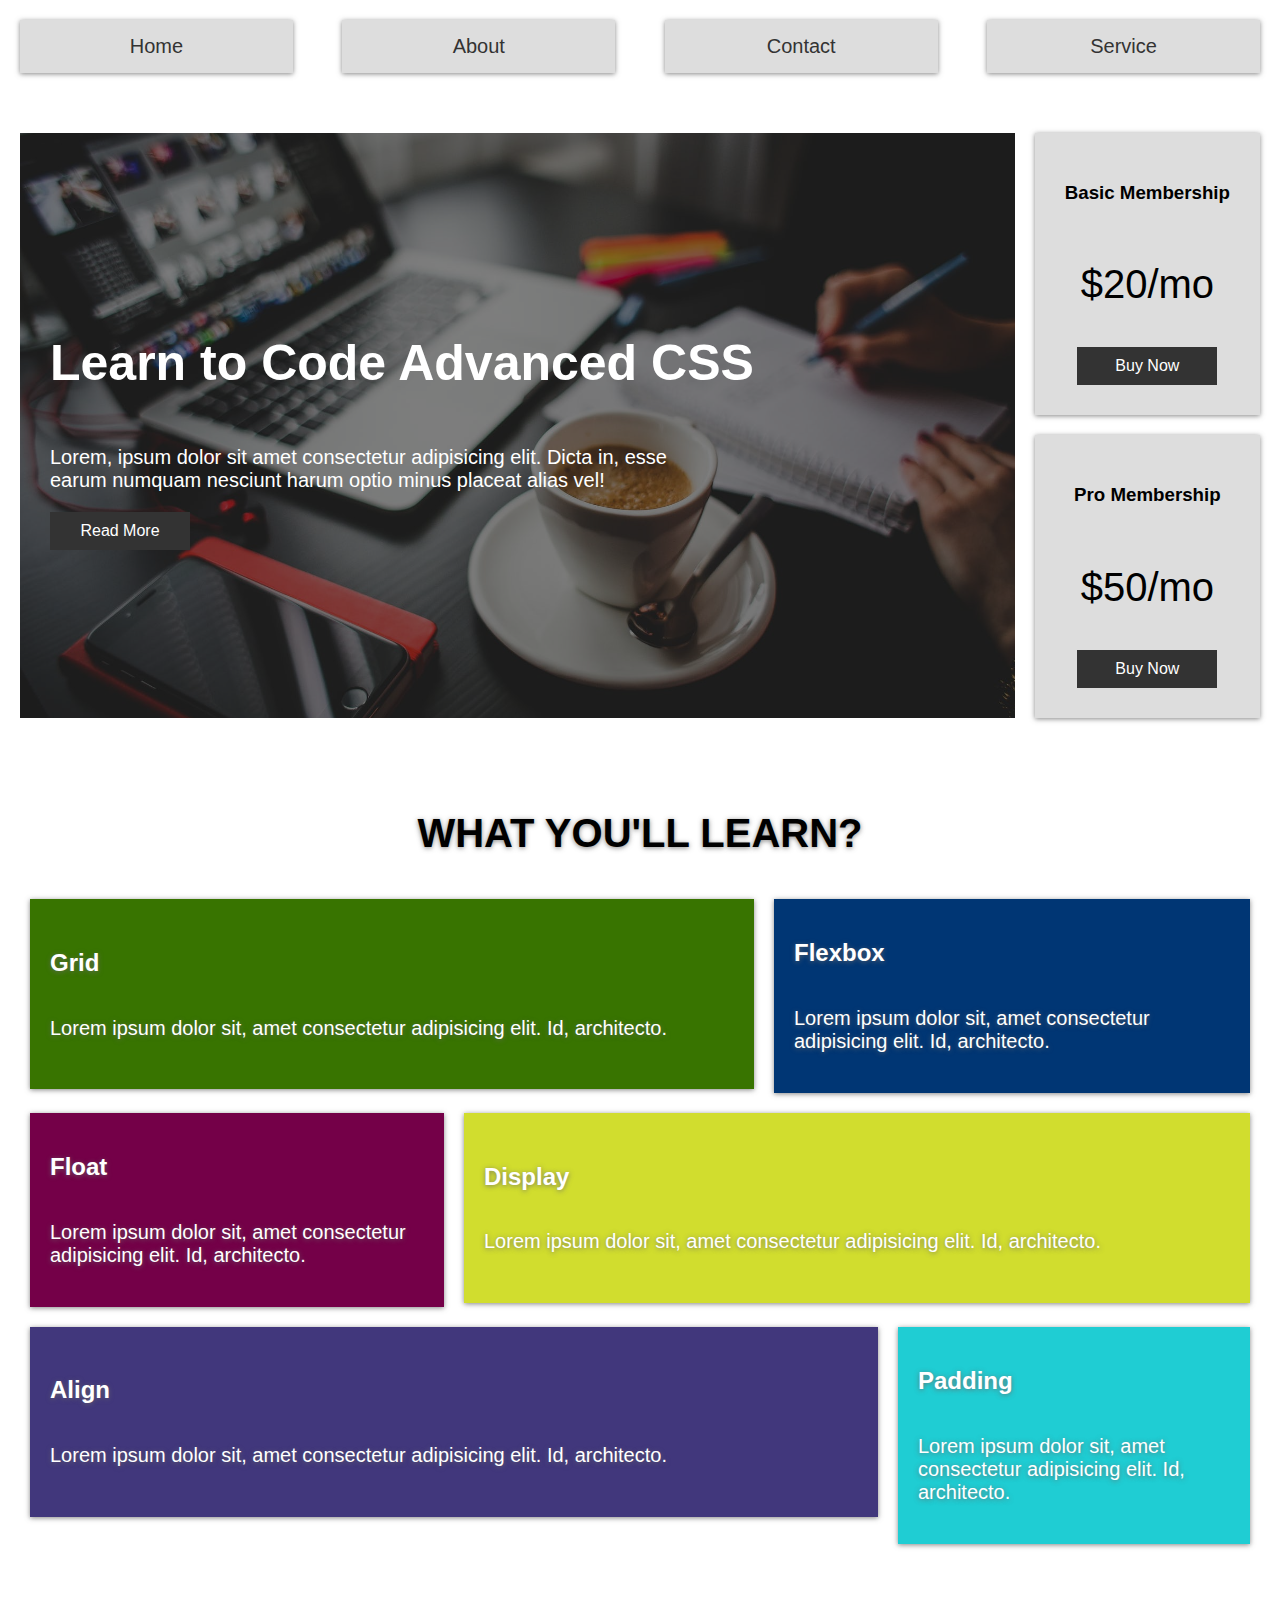
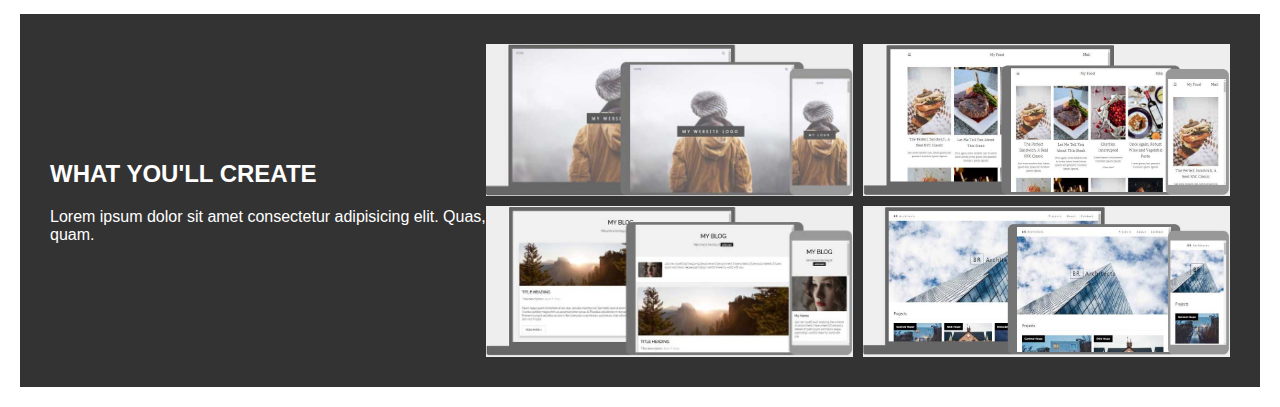
<file: pre-designed/index.html>
<!DOCTYPE html>
<html lang="en">
    <meta charset="UTF-8">
    <meta name="viewport" content="width=device-width, initial-scale=1.0">
    <title>Responsive Design</title>
    <link rel="stylesheet" href="style.css">
    </head>

    <body>

        <div class="wrapper">

            <!-- Navigation -->

            <nav class="nav">
                <div class="nav-items">
                    <div class="nav-item">
                        <a href="#">Home</a>
                    </div>
                    <div class="nav-item">
                        <a href="#">About</a>
                    </div>
                    <div class="nav-item">
                        <a href="#">Contact</a>
                    </div>
                    <div class="nav-item">
                        <a href="#">Service</a>
                    </div>
                </div>
            </nav>

            <!-- Top Container -->
            <section class="top-container">
                <header class="showcase">
                    <h1>Learn to Code Advanced CSS</h1>
                    <p>Lorem, ipsum dolor sit amet consectetur adipisicing elit. Dicta in, esse earum numquam nesciunt
                        harum optio minus placeat alias vel!</p>
                    <div class="btn">Read More</div>
                </header>
                <div class="price-box-a">
                    <h3>Basic Membership</h4>
                        <p class="price">$20/mo</p>
                        <div class="btn">Buy Now</div>
                </div>
                <div class="price-box-b">
                    <h3>Pro Membership</h4>
                        <p class="price">$50/mo</p>
                        <div class="btn">Buy Now</div>
                </div>
            </section>

            <!-- Float Boxes Section -->

            <section class="learn">
                <h2 class="title">What you'll learn?</h2>
                <div class="boxes">
                    <div id="grid" class="box">
                        <div class="content">
                            <h2>Grid</h3>
                                <p>Lorem ipsum dolor sit, amet consectetur adipisicing elit. Id, architecto.</p>
                        </div>
                    </div>
                    <div id="flexbox" class="box">
                        <div class="content">
                            <h2>Flexbox</h3>
                                <p>Lorem ipsum dolor sit, amet consectetur adipisicing elit. Id, architecto.</p>
                        </div>
                    </div>
                    <div id="float" class="box">
                        <div class="content">
                            <h2>Float</h3>
                                <p>Lorem ipsum dolor sit, amet consectetur adipisicing elit. Id, architecto.</p>
                        </div>
                    </div>
                    <div id="display" class="box">
                        <div class="content">
                            <h2>Display</h3>
                                <p>Lorem ipsum dolor sit, amet consectetur adipisicing elit. Id, architecto.</p>
                        </div>
                    </div>
                    <div id="align" class="box">
                        <div class="content">
                            <h2>Align</h3>
                                <p>Lorem ipsum dolor sit, amet consectetur adipisicing elit. Id, architecto.</p>
                        </div>
                    </div>
                    <div id="padding" class="box">
                        <div class="content">
                            <h2>Padding</h3>
                                <p>Lorem ipsum dolor sit, amet consectetur adipisicing elit. Id, architecto.</p>
                        </div>
                    </div>
                </div>
            </section>

            <!-- Gallery -->

            <section class="gallery-container">
                <div class="gallery-texts">
                    <h2>What you'll create</h2>
                    <p>Lorem ipsum dolor sit amet consectetur adipisicing elit. Quas, quam.</p>
                </div>
                <div class="gallery">
                    <div class="gallery-img">
                        <img src="../images/img_temp_parallax.jpg" alt="img">
                    </div>
                    <div class="gallery-img">
                        <img src="../images/img_temp_food_blog.jpg" alt="img">
                    </div>
                    <div class="gallery-img">
                        <img src="../images/img_temp_blog.jpg" alt="img">
                    </div>
                    <div class="gallery-img">
                        <img src="../images/img_temp_architect.jpg" alt="img">
                    </div>
                </div>
            </section>
        </div>
    </body>

</html>
</file>
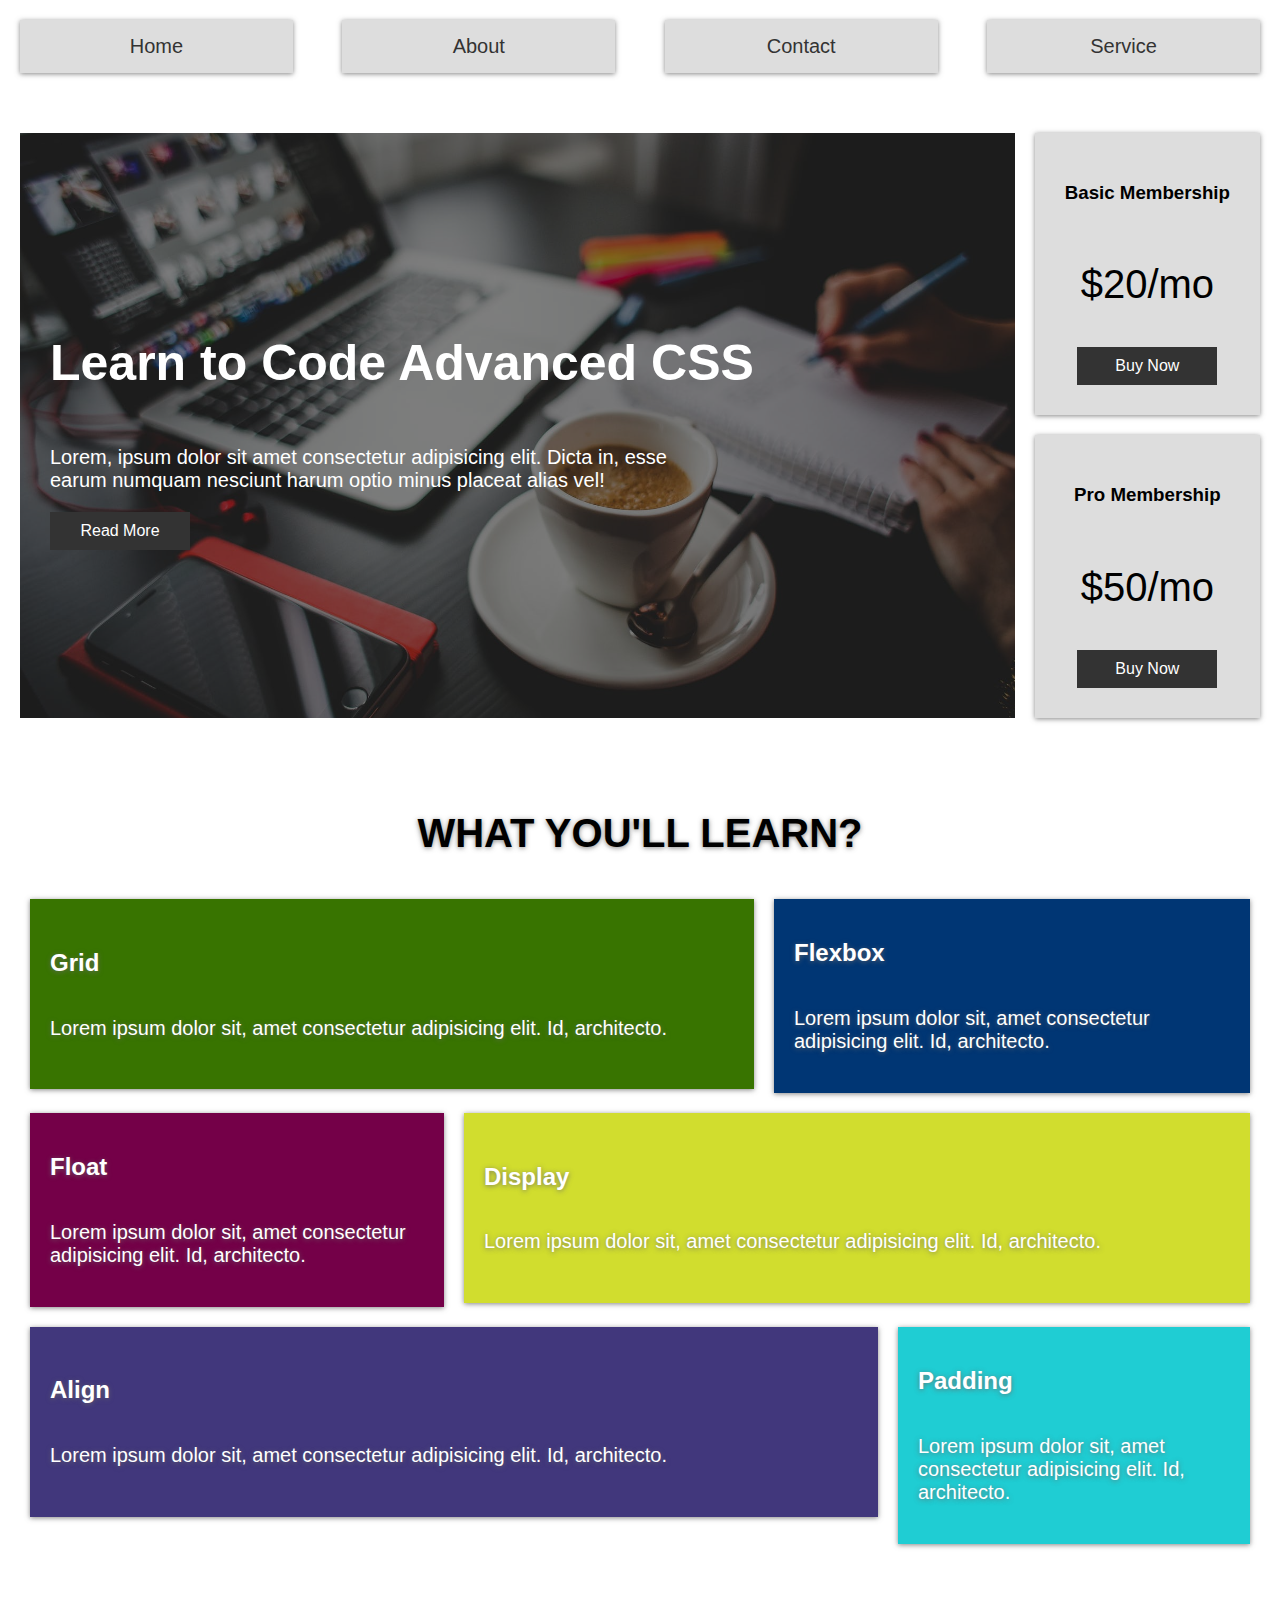
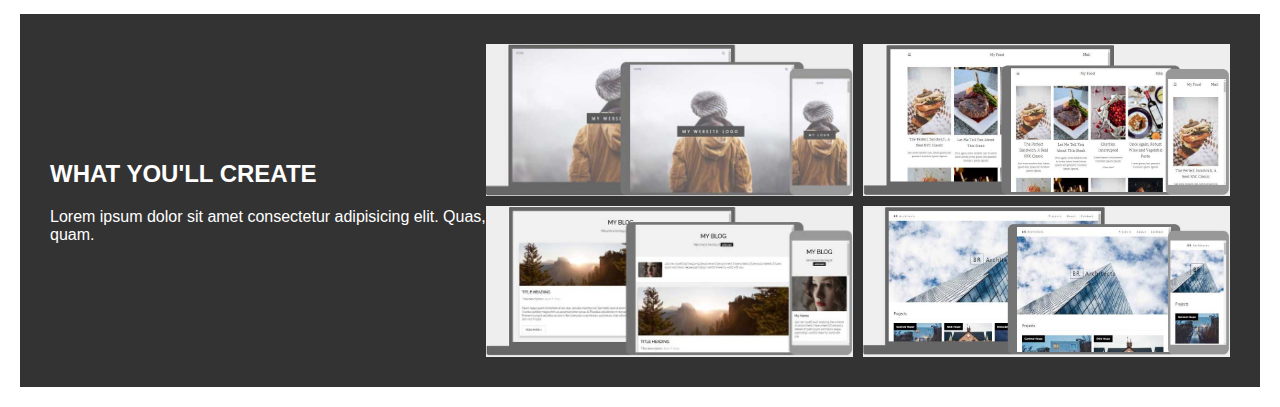
<file: pre2/index.html>
<!DOCTYPE html>
<html lang="en">
    <meta charset="UTF-8">
    <meta name="viewport" content="width=device-width, initial-scale=1.0">
    <title>Responsive Design</title>
    <link rel="stylesheet" href="style.css">
    </head>

    <body>

        <div class="wrapper">

            <!-- Navigation -->

            <nav class="nav">
                <div class="nav-items">
                    <div class="nav-item">
                        <a href="#">Home</a>
                    </div>
                    <div class="nav-item">
                        <a href="#">About</a>
                    </div>
                    <div class="nav-item">
                        <a href="#">Contact</a>
                    </div>
                    <div class="nav-item">
                        <a href="#">Service</a>
                    </div>
                </div>
            </nav>

            <!-- Top Container -->
            <section class="top-container">
                <header class="showcase">
                    <h1>Learn to Code Advanced CSS</h1>
                    <p>Lorem, ipsum dolor sit amet consectetur adipisicing elit. Dicta in, esse earum numquam nesciunt
                        harum optio minus placeat alias vel!</p>
                    <div class="btn">Read More</div>
                </header>
                <div class="price-box-a">
                    <h3>Basic Membership</h4>
                        <p class="price">$20/mo</p>
                        <div class="btn">Buy Now</div>
                </div>
                <div class="price-box-b">
                    <h3>Pro Membership</h4>
                        <p class="price">$50/mo</p>
                        <div class="btn">Buy Now</div>
                </div>
            </section>

            <!-- Grid Boxes Section -->

            <section class="learn">
                <h2 class="title">What you'll learn?</h2>
                <div class="boxes">
                    <div id="grid" class="box">
                        <div class="content">
                            <h2>Grid</h3>
                                <p>Lorem ipsum dolor sit, amet consectetur adipisicing elit. Id, architecto.</p>
                        </div>
                    </div>
                    <div id="flexbox" class="box">
                        <div class="content">
                            <h2>Flexbox</h3>
                                <p>Lorem ipsum dolor sit, amet consectetur adipisicing elit. Id, architecto.</p>
                        </div>
                    </div>
                    <div id="float" class="box">
                        <div class="content">
                            <h2>Float</h3>
                                <p>Lorem ipsum dolor sit, amet consectetur adipisicing elit. Id, architecto.</p>
                        </div>
                    </div>
                    <div id="display" class="box">
                        <div class="content">
                            <h2>Display</h3>
                                <p>Lorem ipsum dolor sit, amet consectetur adipisicing elit. Id, architecto.</p>
                        </div>
                    </div>
                    <div id="align" class="box">
                        <div class="content">
                            <h2>Align</h3>
                                <p>Lorem ipsum dolor sit, amet consectetur adipisicing elit. Id, architecto.</p>
                        </div>
                    </div>
                    <div id="padding" class="box">
                        <div class="content">
                            <h2>Padding</h3>
                                <p>Lorem ipsum dolor sit, amet consectetur adipisicing elit. Id, architecto.</p>
                        </div>
                    </div>
                </div>
            </section>

            <!-- Gallery -->

            <section class="gallery-container">
                <div class="gallery-texts">
                    <h2>What you'll create</h2>
                    <p>Lorem ipsum dolor sit amet consectetur adipisicing elit. Quas, quam.</p>
                </div>
                <div class="gallery">
                    <div class="gallery-img">
                        <img src="../images/img_temp_parallax.jpg" alt="img">
                    </div>
                    <div class="gallery-img">
                        <img src="../images/img_temp_food_blog.jpg" alt="img">
                    </div>
                    <div class="gallery-img">
                        <img src="../images/img_temp_blog.jpg" alt="img">
                    </div>
                    <div class="gallery-img">
                        <img src="../images/img_temp_architect.jpg" alt="img">
                    </div>
                </div>
            </section>
        </div>
    </body>

</html>
</file>
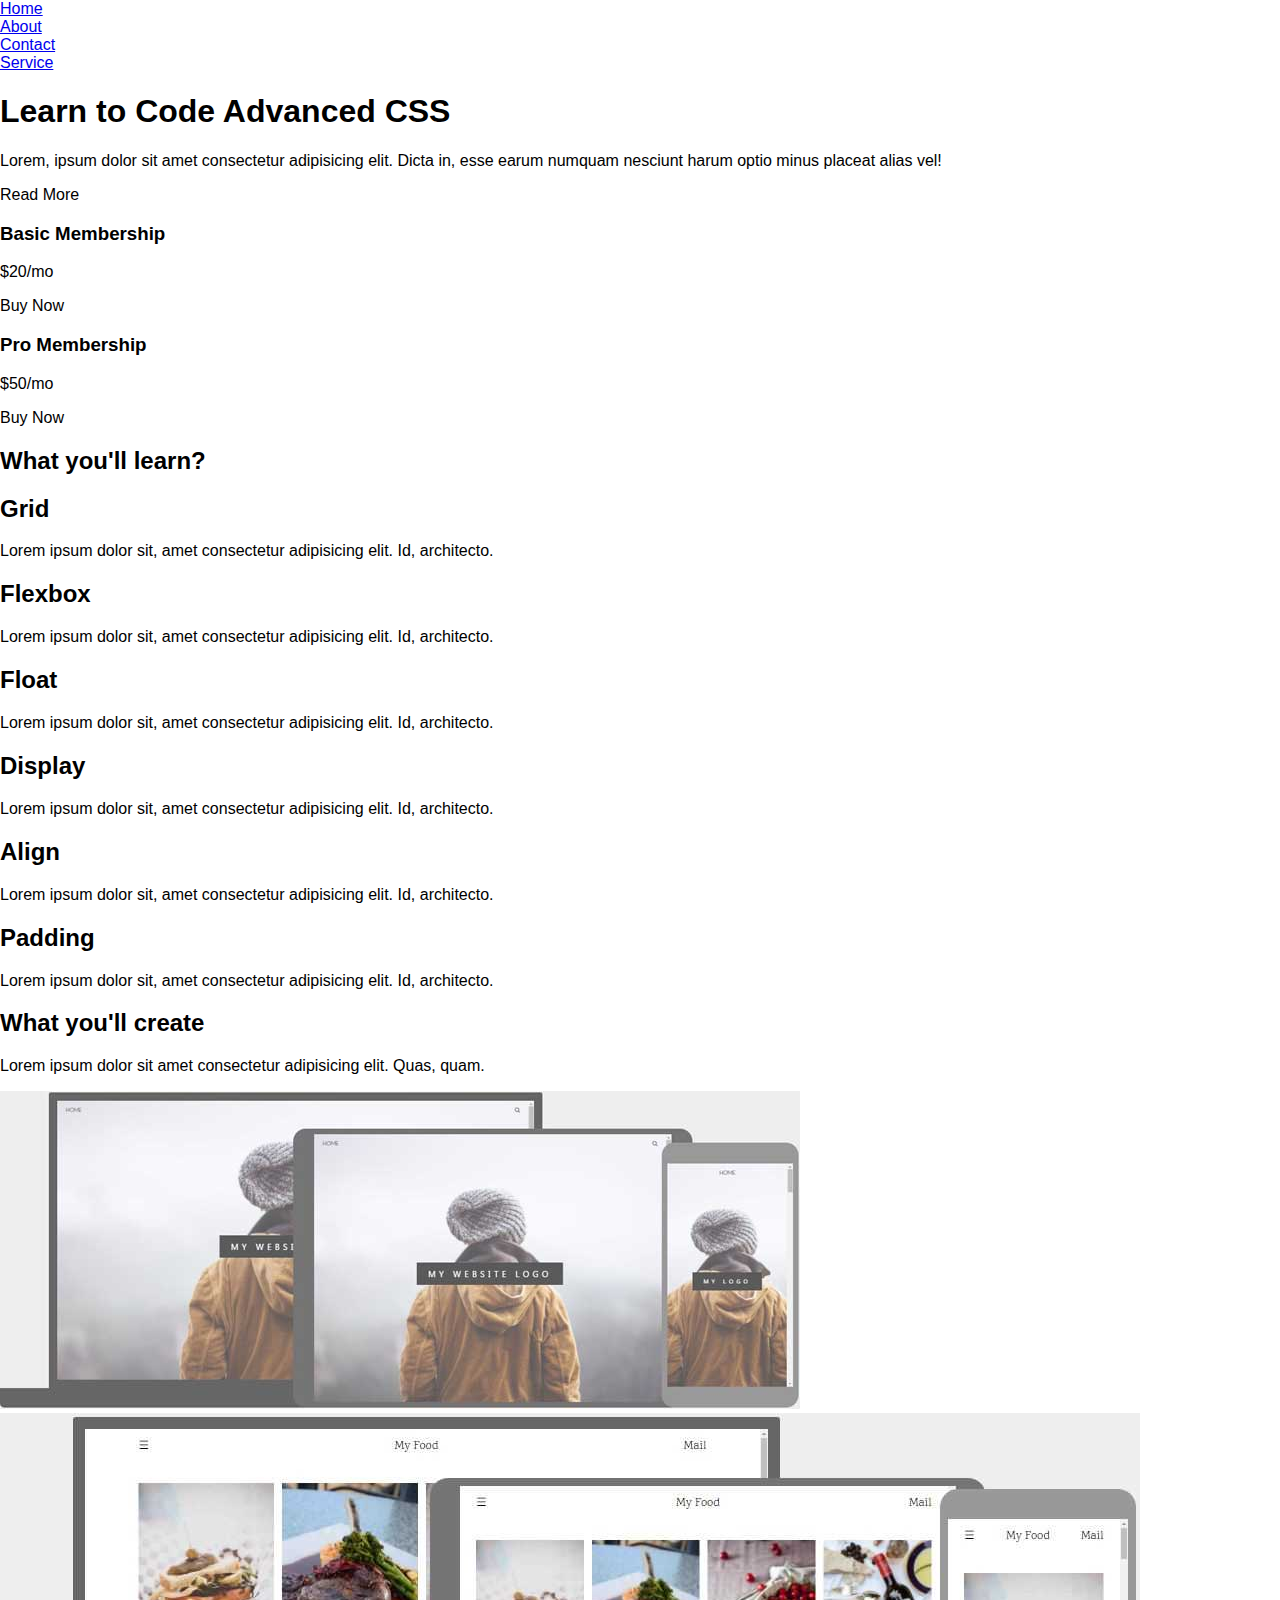
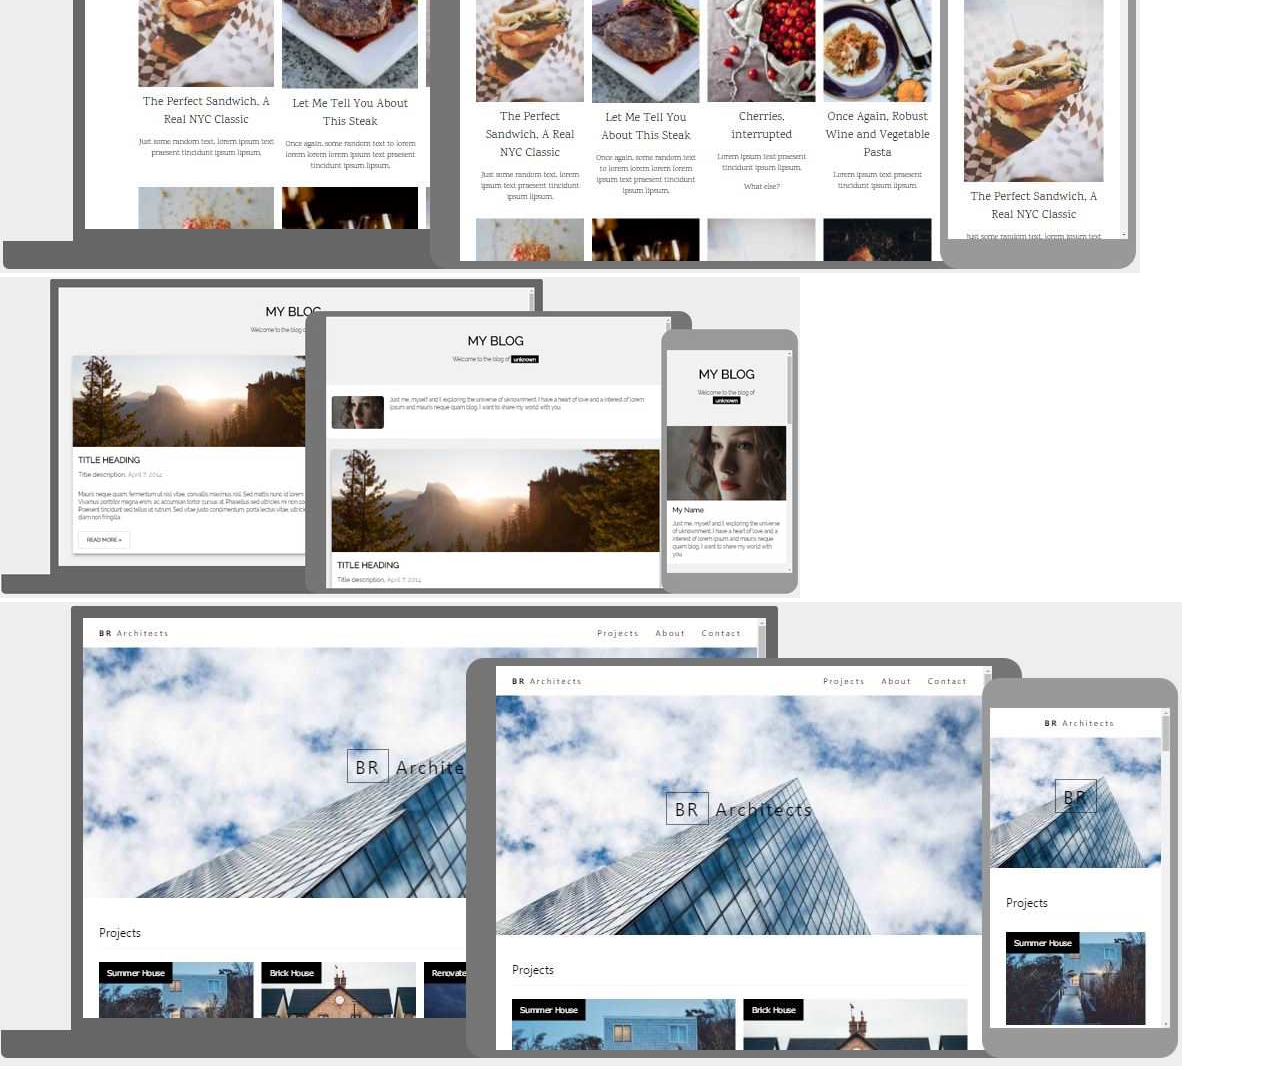
<file: raw-version/index.html>
<!DOCTYPE html>
<html lang="en">
    <meta charset="UTF-8">
    <meta name="viewport" content="width=device-width, initial-scale=1.0">
    <title>Responsive Design</title>
    <link rel="stylesheet" href="style.css">
    </head>

    <body>

        <div class="wrapper">

            <!-- Navigation -->

            <nav class="nav">
                <div class="nav-items">
                    <div class="nav-item">
                        <a href="#">Home</a>
                    </div>
                    <div class="nav-item">
                        <a href="#">About</a>
                    </div>
                    <div class="nav-item">
                        <a href="#">Contact</a>
                    </div>
                    <div class="nav-item">
                        <a href="#">Service</a>
                    </div>
                </div>
            </nav>

            <!-- Top Container -->
            <section class="top-container">
                <header class="showcase">
                    <h1>Learn to Code Advanced CSS</h1>
                    <p>Lorem, ipsum dolor sit amet consectetur adipisicing elit. Dicta in, esse earum numquam nesciunt
                        harum optio minus placeat alias vel!</p>
                    <div class="btn">Read More</div>
                </header>
                <div class="price-box price-box-a">
                    <h3>Basic Membership</h4>
                        <p class="price">$20/mo</p>
                        <div class="btn">Buy Now</div>
                </div>
                <div class="price-box price-box-b">
                    <h3>Pro Membership</h4>
                        <p class="price">$50/mo</p>
                        <div class="btn">Buy Now</div>
                </div>
            </section>

            <!-- Float Boxes Section -->

            <section class="learn">
                <h2 class="title">What you'll learn?</h2>
                <div class="boxes">
                    <div id="grid" class="box">
                        <div class="content">
                            <h2>Grid</h3>
                                <p>Lorem ipsum dolor sit, amet consectetur adipisicing elit. Id, architecto.</p>
                        </div>
                    </div>
                    <div id="flexbox" class="box">
                        <div class="content">
                            <h2>Flexbox</h3>
                                <p>Lorem ipsum dolor sit, amet consectetur adipisicing elit. Id, architecto.</p>
                        </div>
                    </div>
                    <div id="float" class="box">
                        <div class="content">
                            <h2>Float</h3>
                                <p>Lorem ipsum dolor sit, amet consectetur adipisicing elit. Id, architecto.</p>
                        </div>
                    </div>
                    <div id="display" class="box">
                        <div class="content">
                            <h2>Display</h3>
                                <p>Lorem ipsum dolor sit, amet consectetur adipisicing elit. Id, architecto.</p>
                        </div>
                    </div>
                    <div id="align" class="box">
                        <div class="content">
                            <h2>Align</h3>
                                <p>Lorem ipsum dolor sit, amet consectetur adipisicing elit. Id, architecto.</p>
                        </div>
                    </div>
                    <div id="padding" class="box">
                        <div class="content">
                            <h2>Padding</h3>
                                <p>Lorem ipsum dolor sit, amet consectetur adipisicing elit. Id, architecto.</p>
                        </div>
                    </div>
                </div>
            </section>

            <!-- Gallery -->

            <section class="gallery-container">
                <div class="gallery-texts">
                    <h2>What you'll create</h2>
                    <p>Lorem ipsum dolor sit amet consectetur adipisicing elit. Quas, quam.</p>
                </div>
                <div class="gallery">
                    <div class="gallery-img">
                        <img src="../images/img_temp_parallax.jpg" alt="img">
                    </div>
                    <div class="gallery-img">
                        <img src="../images/img_temp_food_blog.jpg" alt="img">
                    </div>
                    <div class="gallery-img">
                        <img src="../images/img_temp_blog.jpg" alt="img">
                    </div>
                    <div class="gallery-img">
                        <img src="../images/img_temp_architect.jpg" alt="img">
                    </div>
                </div>
            </section>
        </div>
    </body>

</html>
</file>
<file: pre-designed/style.css>
:root {
  --primary: #ddd;
  --dark: #333;
  --light: #fff;
  --shadow: 0 1px 5px rgba(104, 104, 104, 0.8);
}

html {
  font-family: Arial, Helvetica, sans-serif;
}

body {
  margin: 0;
  padding: 0;
}

.btn {
  background: var(--dark);
  color: var(--light);
  width: 80px;
  text-align: center;
  padding: 10px 30px;
  cursor: pointer;
}

.wrapper {
  display: grid;
  grid-gap: 20px;
}

/* Navigation */

.nav {
  margin: 20px;
}

.nav-items {
  display: flex;
  justify-content: space-between;
}

.nav-item {
  box-sizing: border-box;
  flex-basis: 22%;
}

.nav-item a {
  text-decoration: none;
  text-align: center;
  display: block;
  color: var(--dark);
  padding: 15px 0;
  background-color: var(--primary);
  font-size: 20px;
  box-shadow: var(--shadow);
}

.nav-item a:hover {
  color: var(--light);
  background-color: var(--dark);
}

/* Top Container */

.top-container {
  display: grid;
  grid-gap: 20px;
  margin: 20px;
  grid-template-areas:
    "showcase showcase price-box-a"
    "showcase showcase price-box-b";
}

.showcase {
  grid-area: showcase;
  background: url("../images/desing.jpeg");
  background-size: cover;
  background-position: center;
  padding: 30px;
  position: relative;
  min-height: 500px;
  display: flex;
  z-index: 0;
  flex-direction: column;
  justify-content: center;
}

.showcase::after {
  content: "";
  background: rgba(0, 0, 0, 0.5);
  width: 100%;
  height: 100%;
  position: absolute;
  width: 100%;
  z-index: -1;
  top: 0;
  left: 0;
}

.showcase h1,
.showcase p {
  color: var(--light);
}

.showcase h1 {
  font-size: 50px;
}

.showcase p {
  font-size: 20px;
  width: 70%;
}

.price-box-a {
  grid-area: price-box-a;
}

.price-box-b {
  grid-area: price-box-b;
}

.price-box-a,
.price-box-b {
  background: var(--primary);
  box-shadow: var(--shadow);
  display: flex;
  flex-direction: column;
  align-items: center;
  justify-content: center;
  padding: 30px;
}

.price {
  font-size: 40px;
}

/* Boxes */

.learn {
  margin: 20px;
}

.learn .title {
  font-size: 40px;
  text-align: center;
  text-shadow: var(--shadow);
  text-transform: uppercase;
}

.box {
  box-sizing: border-box;
  float: left;
  padding: 10px;
}

.box .content {
  background: var(--primary);
  padding: 20px;
}

#grid {
  width: 60%;
}

#flexbox {
  width: 40%;
}

#float {
  width: 35%;
}

#align {
  width: 70%;
}

#display {
  width: 65%;
}

#padding {
  width: 30%;
}

#grid .content {
  background: rgb(56, 116, 0);
}

#flexbox .content {
  background: rgb(0, 54, 116);
}

#float .content {
  background: rgb(116, 0, 72);
}

#align .content {
  background: rgb(65, 55, 124);
}

#display .content {
  background: rgb(209, 221, 46);
}

#padding .content {
  background: rgb(31, 205, 211);
}

.content {
  box-shadow: var(--shadow);
  color: var(--light);
  text-shadow: var(--shadow);
  min-height: 150px;
  display: flex;
  flex-direction: column;
  align-items: flex-start;
  justify-content: center;
}

.content p {
  font-size: 20px;
}

/* Gallery */

img {
  width: 100%;
  height: 100%;
}

.gallery-container {
  background-color: var(--dark);
  margin: 20px;
  padding: 30px;
  display: flex;
  align-items: center;
  justify-content: space-around;
}

.gallery {
  width: 70%;
  display: grid;
  grid-gap: 10px;
  grid-template-columns: repeat(2, 1fr);
}
.gallery-texts {
  color: var(--light);
}

.gallery-texts h2 {
  text-transform: uppercase;
}

.gallery-img {
  width: 100%;
  height: auto;
}

/* Responsive */

@media (max-width: 900px) {
  .top-container {
    grid-template-areas:
      "showcase showcase"
      "price-box-a price-box-b";
  }

  .box {
    width: 50% !important;
  }

  .gallery-container {
    flex-direction: column;
    text-align: center;
  }
}

@media (max-width: 768px) {
  .nav-items {
    flex-direction: column;
    min-height: 250px;
  }
  .gallery {
    width: 100%;
  }
}

@media (max-width: 480px) {
  .top-container {
    grid-template-areas:
      "showcase"
      "price-box-a"
      "price-box-b";
  }

  .box {
    width: 100% !important;
  }
}
</file>
<file: pre2/style.css>
:root {
  --primary: #ddd;
  --dark: #333;
  --light: #fff;
  --shadow: 0 1px 5px rgba(104, 104, 104, 0.8);
}

html {
  font-family: Arial, Helvetica, sans-serif;
}

body {
  margin: 0;
  padding: 0;
}

.btn {
  background: var(--dark);
  color: var(--light);
  width: 80px;
  text-align: center;
  padding: 10px 30px;
  cursor: pointer;
}

.wrapper {
  display: grid;
  grid-gap: 20px;
}

/* Navigation */

.nav {
  margin: 20px;
}

.nav-items {
  display: flex;
  justify-content: space-between;
}

.nav-item {
  box-sizing: border-box;
  flex-basis: 22%;
}

.nav-item a {
  text-decoration: none;
  text-align: center;
  display: block;
  color: var(--dark);
  padding: 15px 0;
  background-color: var(--primary);
  font-size: 20px;
  box-shadow: var(--shadow);
}

.nav-item a:hover {
  color: var(--light);
  background-color: var(--dark);
}

/* Top Container */

.top-container {
  display: grid;
  grid-gap: 20px;
  margin: 20px;
  grid-template-areas:
    "showcase showcase price-box-a"
    "showcase showcase price-box-b";
}

.showcase {
  grid-area: showcase;
  background: url("../images/desing.jpeg");
  background-size: cover;
  background-position: center;
  padding: 30px;
  position: relative;
  min-height: 500px;
  display: flex;
  z-index: 0;
  flex-direction: column;
  justify-content: center;
}

.showcase::after {
  content: "";
  background: rgba(0, 0, 0, 0.5);
  width: 100%;
  height: 100%;
  position: absolute;
  width: 100%;
  z-index: -1;
  top: 0;
  left: 0;
}

.showcase h1,
.showcase p {
  color: var(--light);
}

.showcase h1 {
  font-size: 50px;
}

.showcase p {
  font-size: 20px;
  width: 70%;
}

.price-box-a {
  grid-area: price-box-a;
}

.price-box-b {
  grid-area: price-box-b;
}

.price-box-a,
.price-box-b {
  background: var(--primary);
  box-shadow: var(--shadow);
  display: flex;
  flex-direction: column;
  align-items: center;
  justify-content: center;
  padding: 30px;
}

.price {
  font-size: 40px;
}

/* Boxes */

.learn {
  margin: 20px;
}

.learn .title {
  font-size: 40px;
  text-align: center;
  text-shadow: var(--shadow);
  text-transform: uppercase;
}

.box {
  box-sizing: border-box;
  float: left;
  padding: 10px;
}

.box .content {
  background: var(--primary);
  padding: 20px;
}

#grid {
  width: 60%;
}

#flexbox {
  width: 40%;
}

#float {
  width: 35%;
}

#align {
  width: 70%;
}

#display {
  width: 65%;
}

#padding {
  width: 30%;
}

#grid .content {
  background: rgb(56, 116, 0);
}

#flexbox .content {
  background: rgb(0, 54, 116);
}

#float .content {
  background: rgb(116, 0, 72);
}

#align .content {
  background: rgb(65, 55, 124);
}

#display .content {
  background: rgb(209, 221, 46);
}

#padding .content {
  background: rgb(31, 205, 211);
}

.content {
  box-shadow: var(--shadow);
  color: var(--light);
  text-shadow: var(--shadow);
  min-height: 150px;
  display: flex;
  flex-direction: column;
  align-items: flex-start;
  justify-content: center;
}

.content p {
  font-size: 20px;
}

/* Gallery */

img {
  width: 100%;
  height: 100%;
}

.gallery-container {
  background-color: var(--dark);
  margin: 20px;
  padding: 30px;
  display: flex;
  align-items: center;
  justify-content: space-around;
}

.gallery {
  width: 70%;
  display: grid;
  grid-gap: 10px;
  grid-template-columns: repeat(2, 1fr);
}
.gallery-texts {
  color: var(--light);
}

.gallery-texts h2 {
  text-transform: uppercase;
}

.gallery-img {
  width: 100%;
  height: auto;
}

/* Responsive */

@media (max-width: 900px) {
  .top-container {
    grid-template-areas:
      "showcase showcase"
      "price-box-a price-box-b";
  }

  .box {
    width: 50% !important;
  }

  .gallery-container {
    flex-direction: column;
    text-align: center;
  }
}

@media (max-width: 768px) {
  .nav-items {
    flex-direction: column;
    min-height: 250px;
  }
  .gallery {
    width: 100%;
  }
}

@media (max-width: 480px) {
  .top-container {
    grid-template-areas:
      "showcase"
      "price-box-a"
      "price-box-b";
  }

  .box {
    width: 100% !important;
  }
}
</file>
<file: raw-version/style.css>
:root {
  --primary: #ddd;
  --dark: #333;
  --light: #fff;
  --shadow: 0 1px 5px rgba(104, 104, 104, 0.8);
}

html {
  font-family: Arial, Helvetica, sans-serif;
}

body {
  margin: 0;
  padding: 0;
}
</file>
